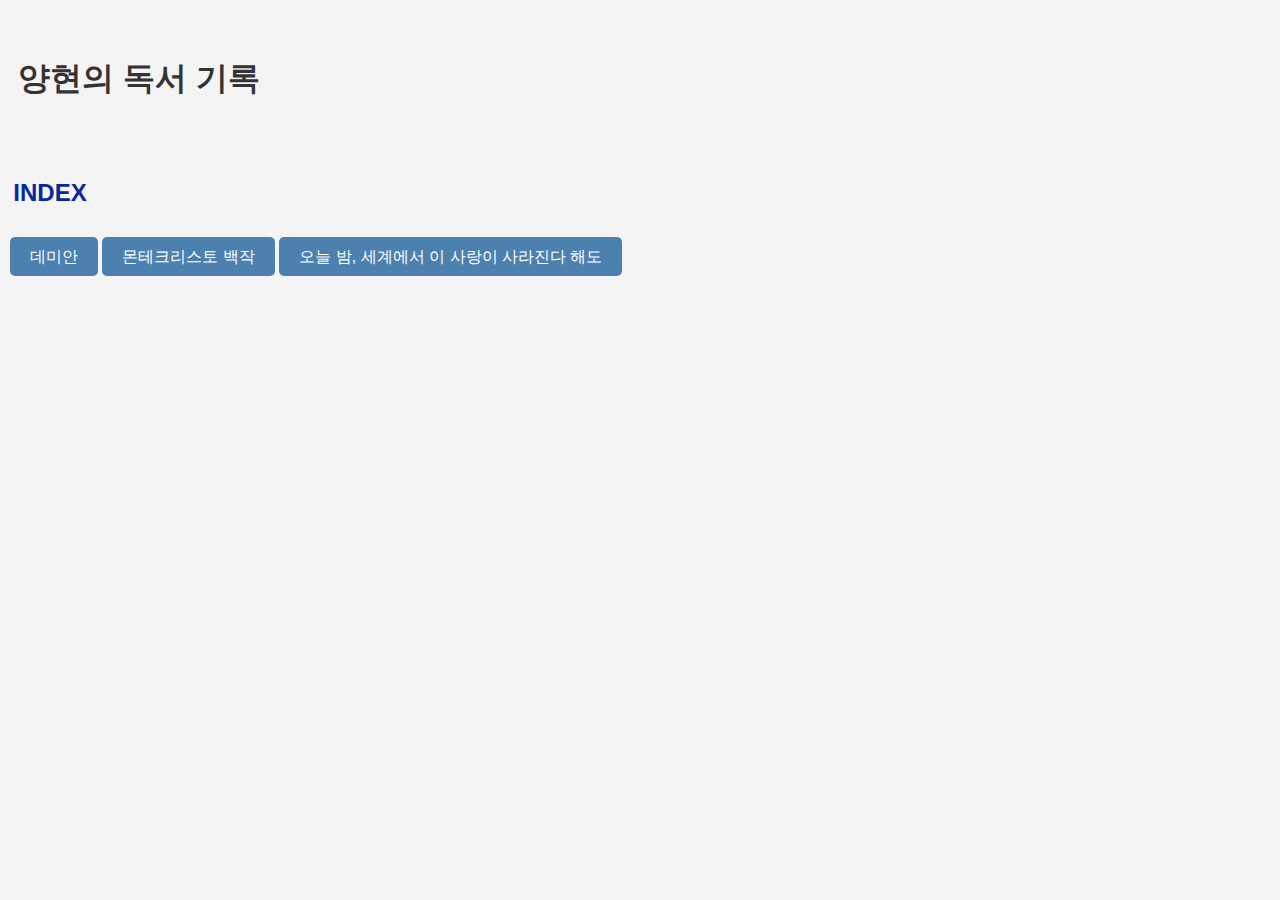
<file: index.html>
<!DOCTYPE html>
<html>
<head>
    <title>My Reading Log</title>
    <link rel="stylesheet" type="text/css" href="styles.css">
</head>
<body>
<br><br>
<h1>&nbsp;&nbsp;양현의 독서 기록</h1>
<br><br>
<h2>&nbsp;&nbsp;INDEX</h2>
<p></p>
<!-- 하이퍼링크를 버튼처럼 스타일링 -->
<p>
    <a href="Demian.html" class="button">데미안</a>
    <a href="monte.html" class="button">몬테크리스토 백작</a>
    <a href="Tonight.html" class="button">오늘 밤, 세계에서 이 사랑이 사라진다 해도</a>
</p>
</body>
</html>
</file>
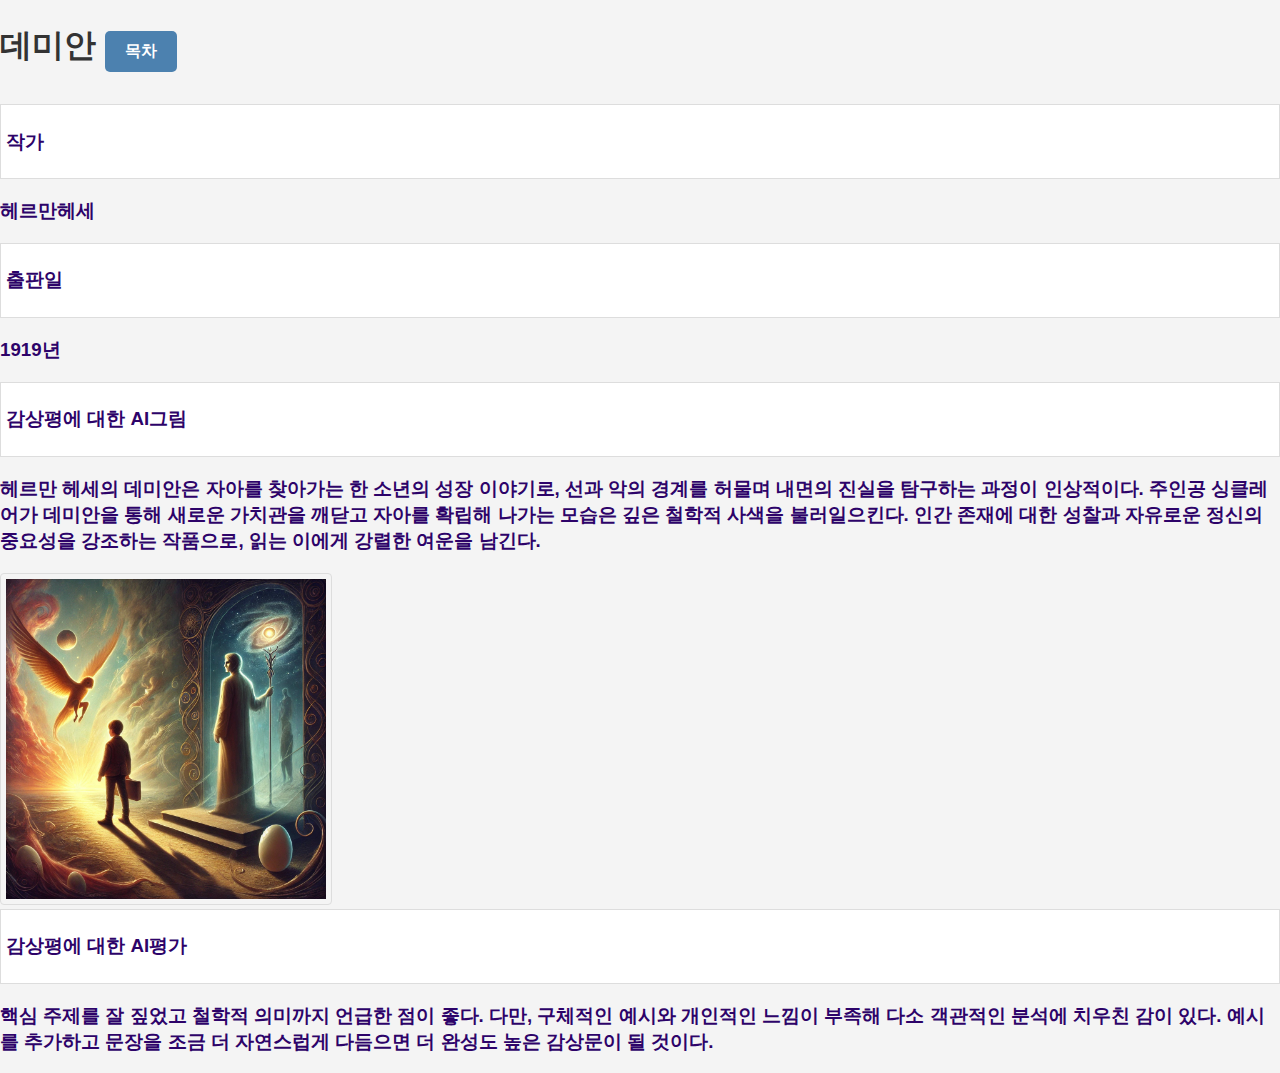
<file: Demian.html>
<!DOCTYPE html>
<html>
<head>
    <title>Demian</title>
    <link rel="stylesheet" type="text/css" href="styles.css">
</head>
<body>

<h1>
    데미안
    <a href="index.html" class="button">목차</a>
</h1>
<ul>
    <li><h3>작가</h3></li>
    <h3>헤르만헤세</h3>
    <li><h3>출판일</h3></li>
    <h3>1919년</h3>
    <li><h3>감상평에 대한 AI그림</h3></li>
    <h3>헤르만 헤세의 데미안은 자아를 찾아가는 한 소년의 성장 이야기로, 선과 악의 경계를 허물며 내면의 진실을 탐구하는 과정이 인상적이다. 주인공 싱클레어가 데미안을 통해 새로운 가치관을 깨닫고 자아를 확립해 나가는 모습은 깊은 철학적 사색을 불러일으킨다. 인간 존재에 대한 성찰과 자유로운 정신의 중요성을 강조하는 작품으로, 읽는 이에게 강렬한 여운을 남긴다.<br> 
    </h3>
    <img src="DALL·E 2025-02-24 01.56.29 - A surreal illustration inspired by Hermann Hesse's novel 'Demian'. The artwork features a young boy standing at the threshold between light and shadow.webp" alt=데미안">
    <li><h3>감상평에 대한 AI평가</h3></li>
    <h3>핵심 주제를 잘 짚었고 철학적 의미까지 언급한 점이 좋다. 다만, 구체적인 예시와 개인적인 느낌이 부족해 다소 객관적인 분석에 치우친 감이 있다. 예시를 추가하고 문장을 조금 더 자연스럽게 다듬으면 더 완성도 높은 감상문이 될 것이다.
    </h3>
</ul>

</body>
</html>
</file>
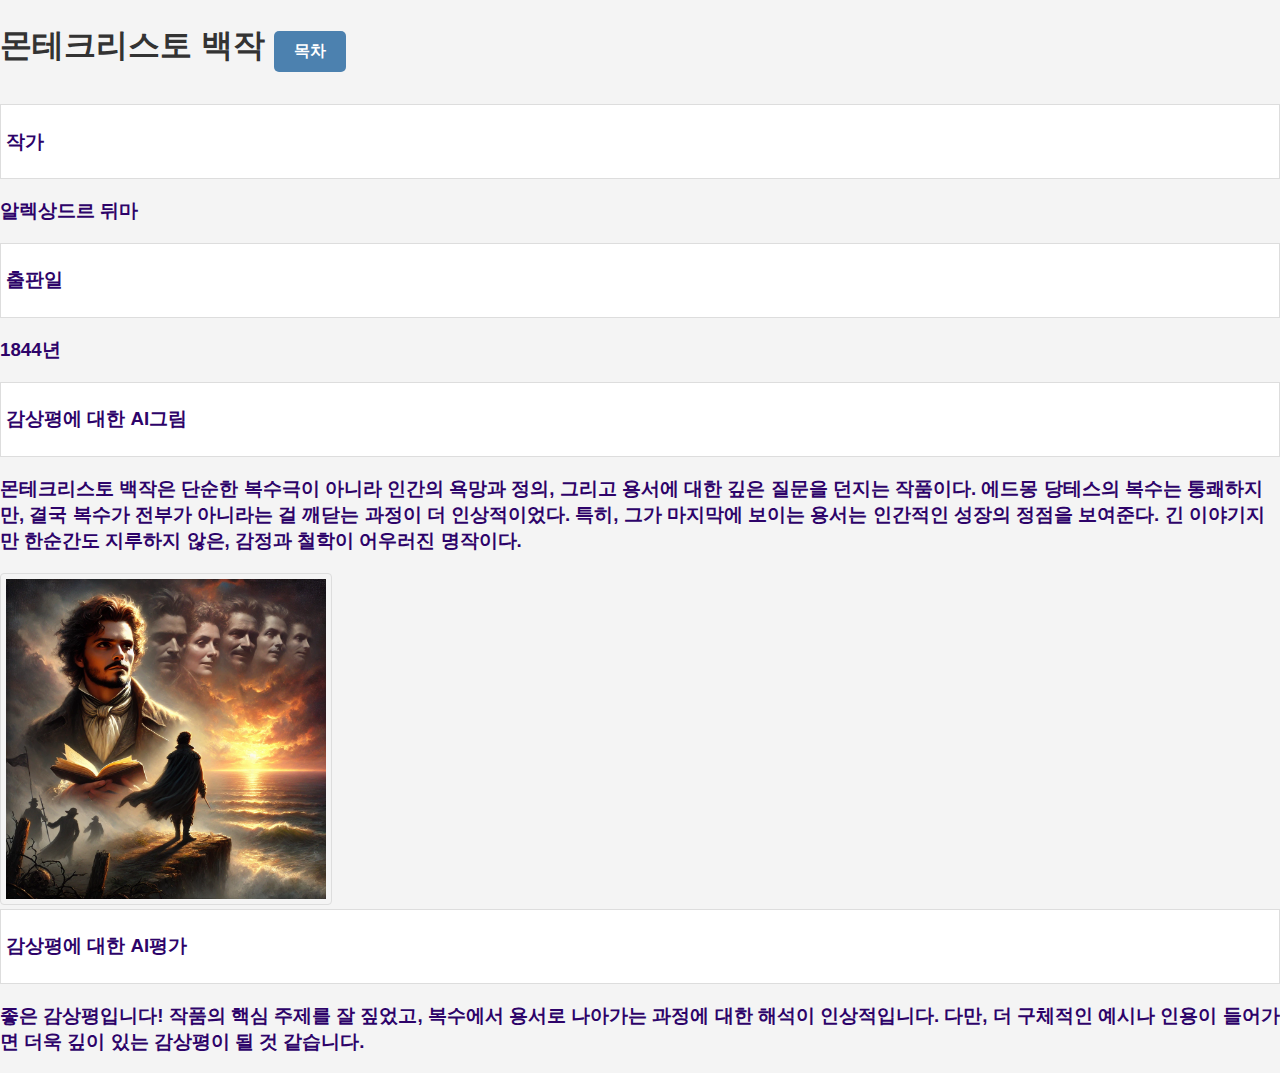
<file: monte.html>
<!DOCTYPE html>
<html>
<head>
    <title>monte</title>
    <link rel="stylesheet" type="text/css" href="styles.css">
</head>
<body>

<h1>
    몬테크리스토 백작
    <a href="index.html" class="button">목차</a>
</h1>
<ul>
    <li><h3>작가</h3></li>
    <h3>알렉상드르 뒤마</h3>
    <li><h3>출판일</h3></li>
    <h3>1844년</h3>
    <li><h3>감상평에 대한 AI그림</h3></li>
    <h3>몬테크리스토 백작은 단순한 복수극이 아니라 인간의 욕망과 정의, 그리고 용서에 대한 깊은 질문을 던지는 작품이다. 에드몽 당테스의 복수는 통쾌하지만, 결국 복수가 전부가 아니라는 걸 깨닫는 과정이 더 인상적이었다. 특히, 그가 마지막에 보이는 용서는 인간적인 성장의 정점을 보여준다. 긴 이야기지만 한순간도 지루하지 않은, 감정과 철학이 어우러진 명작이다.<br> 
    </h3>
    <img src="DALL·E 2025-02-24 02.02.05 - A dramatic and emotional painting depicting Edmond Dantès as the Count of Monte Cristo, standing on a cliff at sunset, overlooking the sea. His expres.webp" alt=몬테크리스토백작">
    <li><h3>감상평에 대한 AI평가</h3></li>
    <h3>좋은 감상평입니다! 작품의 핵심 주제를 잘 짚었고, 복수에서 용서로 나아가는 과정에 대한 해석이 인상적입니다. 다만, 더 구체적인 예시나 인용이 들어가면 더욱 깊이 있는 감상평이 될 것 같습니다.
    </h3>
</ul>

</body>
</html>
</file>
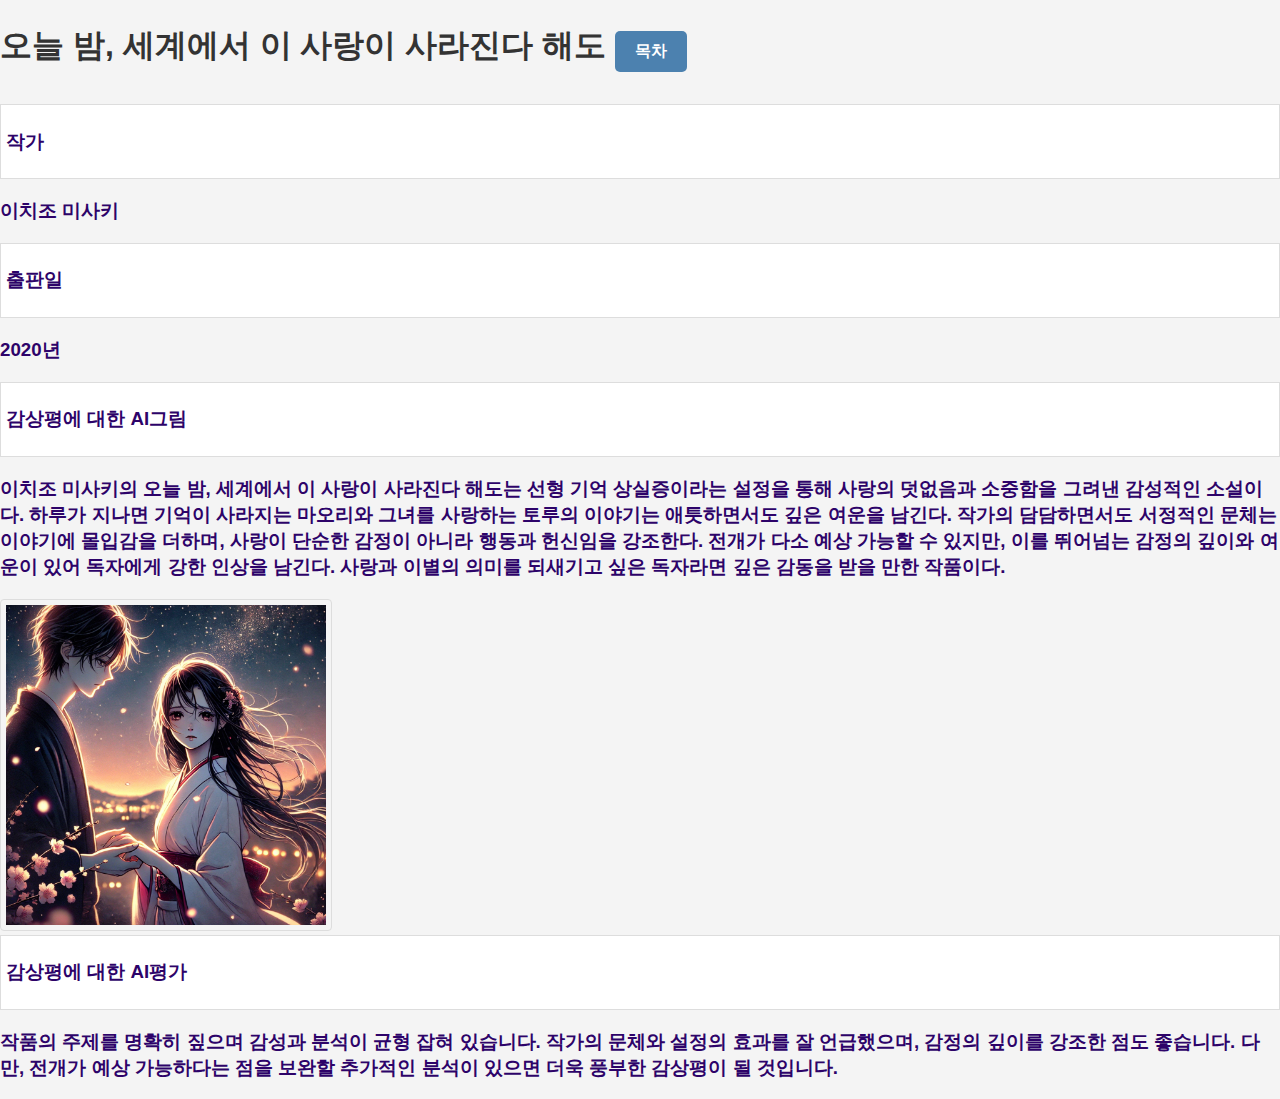
<file: Tonight.html>
<!DOCTYPE html>
<html>
<head>
    <title>Tonight</title>
    <link rel="stylesheet" type="text/css" href="styles.css">
</head>
<body>

<h1>
    오늘 밤, 세계에서 이 사랑이 사라진다 해도
    <a href="index.html" class="button">목차</a>
</h1>
<ul>
    <li><h3>작가</h3></li>
    <h3>이치조 미사키</h3>
    <li><h3>출판일</h3></li>
    <h3>2020년</h3>
    <li><h3>감상평에 대한 AI그림</h3></li>
    <h3>이치조 미사키의 오늘 밤, 세계에서 이 사랑이 사라진다 해도는 선형 기억 상실증이라는 설정을 통해 사랑의 덧없음과 소중함을 그려낸 감성적인 소설이다. 하루가 지나면 기억이 사라지는 마오리와 그녀를 사랑하는 토루의 이야기는 애틋하면서도 깊은 여운을 남긴다. 작가의 담담하면서도 서정적인 문체는 이야기에 몰입감을 더하며, 사랑이 단순한 감정이 아니라 행동과 헌신임을 강조한다. 전개가 다소 예상 가능할 수 있지만, 이를 뛰어넘는 감정의 깊이와 여운이 있어 독자에게 강한 인상을 남긴다. 사랑과 이별의 의미를 되새기고 싶은 독자라면 깊은 감동을 받을 만한 작품이다.
    </h3>
    <img src="DALL·E 2025-02-24 02.13.08 - A romantic and emotional illustration depicting a young couple under a starry night sky. The girl has long, flowing dark hair and a melancholic expres.webp" alt=오늘밤">
    <li><h3>감상평에 대한 AI평가</h3></li>
    <h3>작품의 주제를 명확히 짚으며 감성과 분석이 균형 잡혀 있습니다. 작가의 문체와 설정의 효과를 잘 언급했으며, 감정의 깊이를 강조한 점도 좋습니다. 다만, 전개가 예상 가능하다는 점을 보완할 추가적인 분석이 있으면 더욱 풍부한 감상평이 될 것입니다.
    </h3>
</ul>

</body>
</html>
</file>
<file: styles.css>
body {
    font-family: Arial, sans-serif; /* 전체 페이지의 폰트 스타일 지정 */
    margin: 0;
    padding: 0;
    background-color: #f4f4f4; /* 배경색 설정 */
    text-align: center; /* 제목을 중앙 정렬 */
}

h1 {
    color: #333; /* 제목의 색상 지정 */
    text-align: left; /* 제목을 중앙 정렬 */
}

h2 {
    color: #07289f; /* 제목의 색상 지정 */
    text-align: left; /* 제목을 중앙 정렬 */
}
h3 {
    color: #2d0369; /* 제목의 색상 지정 */
    text-align: left; /* 제목을 중앙 정렬 */
}

p {
    font-size: 16px; /* 문단의 폰트 크기 지정 */
    color: #666; /* 문단의 색상 지정 */
    line-height: 1.2; /* 문단의 줄 간격 지정 */
    margin: 10px; /* 문단 주위 여백 지정 */
    text-align: left; /* 제목을 중앙 정렬 */
}

a {
    color: #000; /* 링크의 색상 지정 */
    text-decoration: none; /* 링크의 밑줄 제거 */
    text-align: center; /* 제목을 중앙 정렬 */
}
a:hover {
    color: blue; /* 마우스 오버 시 링크 색상 변경 */
    text-align: center; /* 제목을 중앙 정렬 */
}

ul {
    list-style: none; /* 목록의 스타일 없애기 */
    padding: 0;
    text-align: left; /* 제목을 중앙 정렬 */
}

li {
    background-color: #fff; /* 목록 항목 배경색 지정 */
    margin-bottom: 5px; /* 목록 항목 사이의 여백 지정 */
    padding: 5px; /* 목록 항목 내부 여백 지정 */
    border: 1px solid #ddd; /* 목록 항목 테두리 지정 */
    text-align: left; /* 제목을 중앙 정렬 */
}
img {
  border: 1px solid #ddd;
  border-radius: 4px;
  padding: 5px;
  width: 320px;
}

div {
    margin: 20px; /* div 주위 여백 지정 */
    padding: 20px; /* div 내부 여백 지정 */
    background-color: yellow; /* 배경색 지정 */
    border: 1px solid #ddd; /* 테두리 지정 */
    text-align: center; /* 제목을 중앙 정렬 */
}
.button {
    display: inline-block;
    padding: 10px 20px;
    margin: 10px 0;
    background-color: #4c81af;
    color: white;
    text-align: center;
    text-decoration: none;
    border-radius: 5px;
    font-size: 16px;
}

.button:hover {
    background-color: #eeee08;
}
</file>
